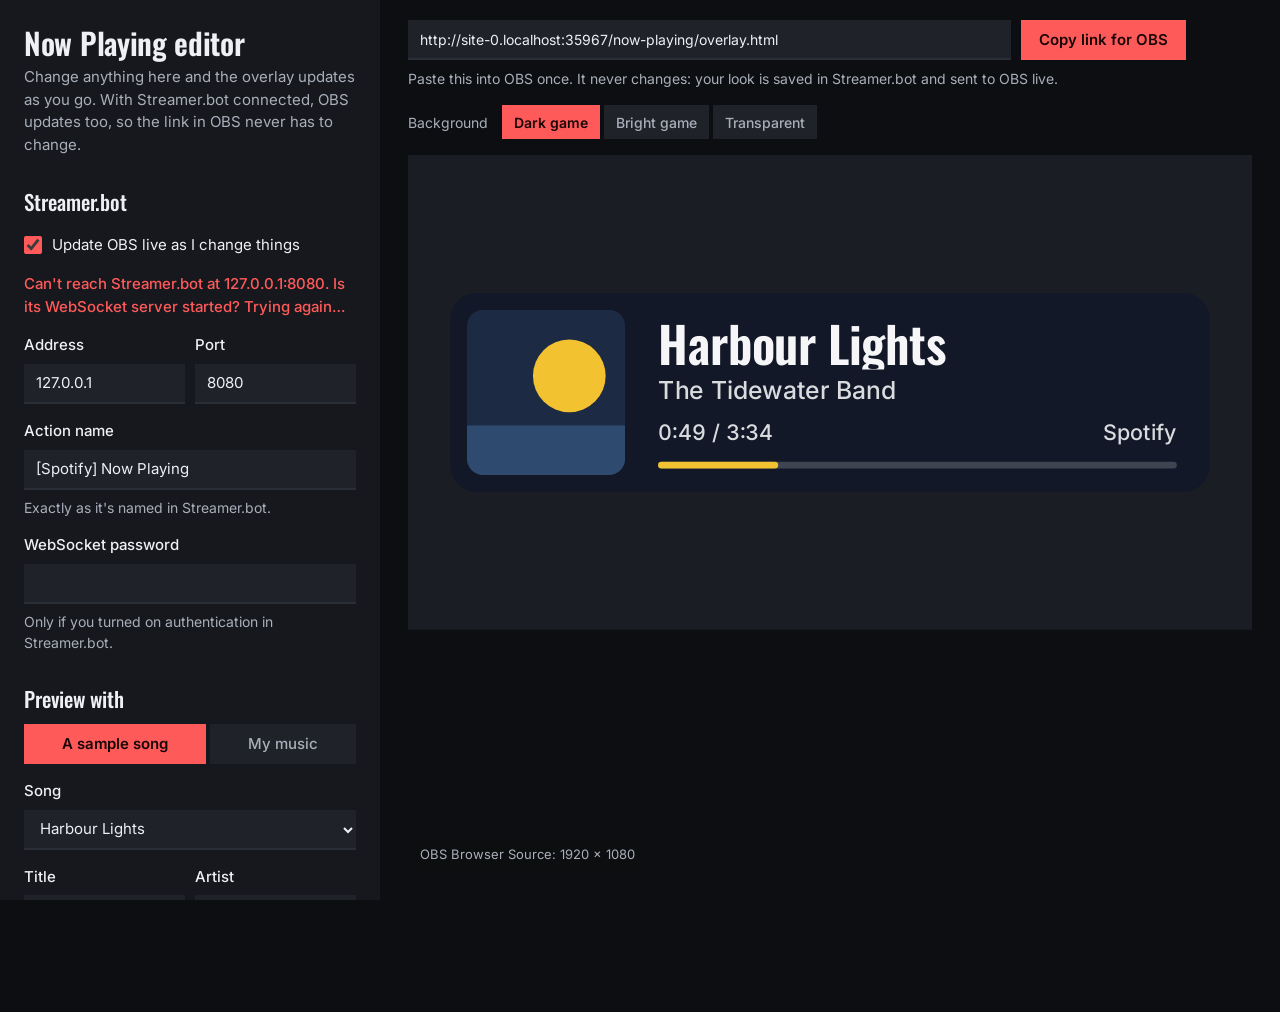
<file: now-playing/editor.html>
<!DOCTYPE html>
<html lang="en">
<head>
<meta charset="UTF-8">
<meta name="viewport" content="width=device-width, initial-scale=1.0">
<meta name="color-scheme" content="dark">
<title>Now Playing Editor</title>
<!--
  Open this file in your browser (double-click it). Change anything on the left and the
  overlay on the right updates as you go. With Streamer.bot running, OBS updates too: the look
  is saved in Streamer.bot and pushed to the overlay, so the OBS link never has to change.
  Keep this file next to overlay.html.
-->
<link rel="preconnect" href="https://fonts.googleapis.com">
<link rel="preconnect" href="https://fonts.gstatic.com" crossorigin>
<link href="https://fonts.googleapis.com/css2?family=Inter:wght@400;500;600&family=Oswald:wght@500;600&display=swap" rel="stylesheet">
<style>
  :root {
    --bg: #0d0e11;
    --panel: #16181d;
    --raised: #1f2229;
    --raised-2: #2a2e37;
    --text: #eef0f3;
    --text-2: #a9afba;
    --accent: #ff5a5a;
    --on-accent: #1a0505;
    --ok: #7ddc9a;
    --display: "Oswald", "Arial Narrow", sans-serif;
    --sans: "Inter", "Segoe UI", system-ui, sans-serif;
  }
  * { box-sizing: border-box; margin: 0; padding: 0; }
  html, body { height: 100%; }
  body { background: var(--bg); color: var(--text); font-family: var(--sans); font-size: 15px; line-height: 1.5; -webkit-font-smoothing: antialiased; }
  button, input, select { font: inherit; color: inherit; }

  .app { display: grid; grid-template-columns: 380px 1fr; height: 100dvh; }
  .controls { background: var(--panel); overflow-y: auto; padding: 28px 24px 48px; }
  .brand { font-family: var(--display); font-weight: 600; font-size: 30px; line-height: 1; letter-spacing: -0.01em; }
  .brand + p { color: var(--text-2); margin-top: 8px; }

  .group { margin-top: 34px; }
  .group > h2 { font-family: var(--display); font-weight: 500; font-size: 21px; line-height: 1.1; margin-bottom: 14px; }
  .row { margin-top: 16px; }
  .group > h2 + .row { margin-top: 0; }
  .label { display: block; font-weight: 500; margin-bottom: 7px; }
  .hint { display: block; color: var(--text-2); font-size: 14px; margin-top: 7px; }
  .status { display: block; font-weight: 500; margin-top: 10px; color: var(--text-2); }
  .status.ok { color: var(--ok); }
  .status.bad { color: var(--accent); }

  .seg { display: flex; flex-wrap: wrap; gap: 4px; }
  .seg button {
    flex: 1 1 auto; min-height: 40px; padding: 8px 12px; border: 0; cursor: pointer;
    background: var(--raised); color: var(--text-2); font-weight: 500;
    transition: background-color 0.15s ease, color 0.15s ease;
  }
  .seg button:hover { background: var(--raised-2); color: var(--text); }
  .seg button[aria-pressed="true"] { background: var(--accent); color: var(--on-accent); font-weight: 600; }
  .seg.themes button { flex: 1 1 30%; }

  input[type="text"], input[type="number"], input[type="password"], select {
    width: 100%; min-height: 40px; padding: 8px 12px; background: var(--raised); border: 0; border-bottom: 2px solid var(--raised-2);
  }
  input:focus-visible, select:focus-visible, button:focus-visible { outline: 2px solid var(--accent); outline-offset: 2px; }
  .pair { display: grid; grid-template-columns: 1fr 1fr; gap: 10px; }
  .check { display: flex; align-items: center; gap: 10px; min-height: 36px; cursor: pointer; }
  .check input { width: 18px; height: 18px; accent-color: var(--accent); flex: none; }
  .range { display: flex; align-items: center; gap: 12px; }
  .range input { flex: 1; accent-color: var(--accent); }
  .range output { min-width: 3.5em; text-align: right; font-variant-numeric: tabular-nums; }
  .color-row { display: flex; gap: 10px; align-items: center; margin-top: 10px; }
  .color-row input[type="color"] { width: 48px; height: 40px; border: 0; padding: 0; background: none; cursor: pointer; }
  .file { display: inline-flex; align-items: center; min-height: 40px; padding: 8px 14px; background: var(--raised); cursor: pointer; font-weight: 500; }
  .file:hover { background: var(--raised-2); }
  .file input { position: absolute; width: 1px; height: 1px; opacity: 0; }
  .btn { min-height: 40px; padding: 8px 18px; border: 0; background: var(--accent); color: var(--on-accent); font-weight: 600; cursor: pointer; white-space: nowrap; }
  .btn.quiet { background: var(--raised); color: var(--text); }
  .btn.quiet:hover { background: var(--raised-2); }
  .btn:active { scale: 0.97; }
  [hidden] { display: none !important; }

  .stagecol { display: flex; flex-direction: column; min-width: 0; }
  .linkbar { display: flex; gap: 10px; align-items: center; padding: 20px 28px 0; background: var(--bg); }
  .linkbar input { flex: 1; min-width: 0; font-size: 14px; }
  .linknote { padding: 8px 28px 0; color: var(--text-2); font-size: 14px; }
  .scene-row { display: flex; align-items: center; gap: 14px; padding: 16px 28px; color: var(--text-2); font-size: 14px; flex-wrap: wrap; }
  .scene-row .seg button { min-height: 34px; padding: 4px 12px; font-size: 14px; }
  .preview { flex: 1; position: relative; overflow: hidden; margin: 0 28px 28px; }
  .canvas { position: absolute; top: 0; left: 0; width: 1920px; height: 1080px; transform-origin: top left; }
  .canvas.dark { background: #1a1d24; }
  .canvas.bright { background: #d8cfbb; }
  .canvas.check {
    background-color: #2a2d33;
    background-image: url("data:image/svg+xml,%3Csvg xmlns='http://www.w3.org/2000/svg' width='48' height='48'%3E%3Crect width='24' height='24' fill='%23353840'/%3E%3Crect x='24' y='24' width='24' height='24' fill='%23353840'/%3E%3C/svg%3E");
  }
  /* The overlay page declares no colour scheme (so light); the frame must match or Chrome paints it white. */
  .canvas iframe { width: 1920px; height: 1080px; border: 0; background: transparent; color-scheme: light; }
  .size-note { position: absolute; left: 0; bottom: 0; padding: 8px 12px; font-size: 13px; color: var(--text-2); background: rgba(13, 14, 17, 0.8); }
  .toast { color: var(--accent); font-size: 14px; min-width: 4em; }

  @media (max-width: 860px) {
    .app { grid-template-columns: 1fr; height: auto; }
    .stagecol { order: -1; }
    .preview { min-height: 220px; margin: 0 16px 16px; }
    .linkbar { padding: 16px 16px 0; flex-wrap: wrap; }
    .linknote, .scene-row { padding-left: 16px; padding-right: 16px; }
  }
</style>
</head>
<body>
<div class="app">
  <aside class="controls">
    <h1 class="brand">Now Playing editor</h1>
    <p>Change anything here and the overlay updates as you go. With Streamer.bot connected, OBS updates too, so the link in OBS never has to change.</p>

    <section class="group">
      <h2>Streamer.bot</h2>
      <div class="row">
        <label class="check"><input type="checkbox" id="sync" checked> Update OBS live as I change things</label>
        <span class="status" id="sbStatus" role="status">Connecting…</span>
      </div>
      <div class="row pair">
        <div><label class="label" for="host">Address</label><input type="text" id="host" value="127.0.0.1"></div>
        <div><label class="label" for="port">Port</label><input type="number" id="port" value="8080"></div>
      </div>
      <div class="row">
        <label class="label" for="action">Action name</label>
        <input type="text" id="action" value="[Spotify] Now Playing">
        <span class="hint">Exactly as it's named in Streamer.bot.</span>
      </div>
      <div class="row">
        <label class="label" for="password">WebSocket password</label>
        <input type="password" id="password" autocomplete="off">
        <span class="hint">Only if you turned on authentication in Streamer.bot.</span>
      </div>
    </section>

    <section class="group">
      <h2>Preview with</h2>
      <div class="seg" data-name="mode">
        <button type="button" data-value="sample">A sample song</button>
        <button type="button" data-value="live">My music</button>
      </div>

      <div id="sampleBox">
        <div class="row">
          <label class="label" for="sample">Song</label>
          <select id="sample"></select>
        </div>
        <div class="row pair">
          <div><label class="label" for="sTitle">Title</label><input type="text" id="sTitle"></div>
          <div><label class="label" for="sArtist">Artist</label><input type="text" id="sArtist"></div>
        </div>
        <div class="row pair">
          <div><label class="label" for="sApp">App</label><input type="text" id="sApp"></div>
          <div><span class="label">Cover</span><label class="file">Use my own image<input type="file" id="sCover" accept="image/*"></label></div>
        </div>
        <div class="row">
          <label class="check"><input type="checkbox" id="sPlaying" checked> Playing (untick to see the paused look)</label>
          <label class="check"><input type="checkbox" id="sAd"> Pretend a Spotify ad is playing</label>
        </div>
      </div>

      <div id="liveBox" hidden>
        <div class="row">
          <span class="label">Get the song from</span>
          <div class="seg" data-name="via">
            <button type="button" data-value="sb">Streamer.bot</button>
            <button type="button" data-value="bridge">SMTC Bridge</button>
          </div>
        </div>
        <div class="row" id="bridgeBox" hidden>
          <label class="label" for="bridge">SMTC Bridge address</label>
          <input type="text" id="bridge" value="127.0.0.1:5000">
          <span class="hint">With SMTC Bridge the look is in the link, so copy it into OBS again after changes.</span>
        </div>
        <span class="hint">Play something on Spotify. If nothing shows, check that Streamer.bot's WebSocket server is running.</span>
      </div>
    </section>

    <section class="group">
      <h2>Look</h2>
      <div class="row">
        <div class="seg themes" data-name="theme">
          <button type="button" data-value="field">Field</button>
          <button type="button" data-value="strip">Strip</button>
          <button type="button" data-value="bare">Bare</button>
          <button type="button" data-value="poster">Poster</button>
          <button type="button" data-value="glow">Glow</button>
          <button type="button" data-value="vinyl">Vinyl</button>
        </div>
        <span class="hint" id="themeHint"></span>
      </div>
      <div class="row" id="rpmRow">
        <span class="label">Record speed</span>
        <div class="seg" data-name="rpm">
          <button type="button" data-value="10">Slow</button>
          <button type="button" data-value="33.33">33⅓</button>
          <button type="button" data-value="45">45</button>
        </div>
      </div>
      <div class="row">
        <span class="label">Colour</span>
        <div class="seg" data-name="colorMode">
          <button type="button" data-value="auto">From the cover</button>
          <button type="button" data-value="fixed">My own</button>
        </div>
        <div class="color-row" id="colorRow" hidden>
          <input type="color" id="color" value="#15171c" aria-label="Colour">
          <span class="hint" style="margin:0">Text switches between light and dark to stay readable.</span>
        </div>
      </div>
      <div class="row" id="textRow">
        <span class="label">Text size</span>
        <div class="seg" data-name="text">
          <button type="button" data-value="normal">Normal</button>
          <button type="button" data-value="large">Large</button>
          <button type="button" data-value="xl">Extra large</button>
        </div>
        <span class="hint">Larger if the artist and time are hard to read once the widget is scaled down.</span>
      </div>
      <div class="row" id="cornersRow">
        <span class="label">Corners</span>
        <div class="seg" data-name="corners">
          <button type="button" data-value="round">Rounded</button>
          <button type="button" data-value="square">Square</button>
        </div>
      </div>
      <div class="row">
        <span class="label">Size</span>
        <label class="check"><input type="checkbox" id="fit" checked> Fill the browser source</label>
        <span class="hint" id="fitHint"></span>
        <div class="range" style="margin-top:10px"><input type="range" id="scale" min="0.3" max="1" step="0.05" value="1" aria-label="Size"><output id="scaleOut">100%</output></div>
      </div>
      <div class="row" id="alignRow">
        <span class="label">Side of the screen</span>
        <div class="seg" data-name="align">
          <button type="button" data-value="left">Left</button>
          <button type="button" data-value="right">Right</button>
        </div>
      </div>
      <div class="row">
        <span class="label">Show</span>
        <label class="check" id="sourceRow"><input type="checkbox" id="source" checked> App name</label>
        <label class="check" id="timeRow"><input type="checkbox" id="time" checked> Time</label>
        <label class="check"><input type="checkbox" id="progress" checked> <span id="progressLabel">Progress bar</span></label>
      </div>
    </section>

    <section class="group">
      <h2>Animation</h2>
      <div class="row">
        <span class="label">Appear</span>
        <div class="seg" data-name="in">
          <button type="button" data-value="rise">Rise</button>
          <button type="button" data-value="fade">Fade</button>
          <button type="button" data-value="slide">Slide</button>
          <button type="button" data-value="pop">Pop</button>
          <button type="button" data-value="none">None</button>
        </div>
      </div>
      <div class="row">
        <span class="label">Disappear</span>
        <div class="seg" data-name="out">
          <button type="button" data-value="sink">Sink</button>
          <button type="button" data-value="fade">Fade</button>
          <button type="button" data-value="slide">Slide</button>
          <button type="button" data-value="pop">Pop</button>
          <button type="button" data-value="none">None</button>
        </div>
      </div>
      <div class="row">
        <span class="label">New song</span>
        <div class="seg" data-name="change">
          <button type="button" data-value="rise">Rise</button>
          <button type="button" data-value="fade">Fade</button>
          <button type="button" data-value="slide">Slide</button>
          <button type="button" data-value="none">None</button>
        </div>
      </div>
      <div class="row">
        <span class="label">Speed</span>
        <div class="seg" data-name="speed">
          <button type="button" data-value="slow">Slow</button>
          <button type="button" data-value="normal">Normal</button>
          <button type="button" data-value="fast">Fast</button>
        </div>
      </div>
      <div class="row">
        <button class="btn quiet" type="button" id="replay">Play it</button>
        <span class="hint">Hides and shows the overlay so you can watch, here and in OBS.</span>
      </div>
    </section>

    <section class="group">
      <h2>When it shows</h2>
      <div class="row pair">
        <div>
          <label class="label" for="hide">Hide after pausing</label>
          <input type="number" id="hide" min="0" step="1" value="5">
          <span class="hint">Seconds. 0 keeps it up.</span>
        </div>
        <div>
          <label class="label" for="popup">Pop up per song</label>
          <input type="number" id="popup" min="0" step="1" value="0">
          <span class="hint">Seconds. 0 shows it the whole time.</span>
        </div>
      </div>
      <div class="row">
        <span class="label">During Spotify ads</span>
        <div class="seg" data-name="ads">
          <button type="button" data-value="hide">Hide</button>
          <button type="button" data-value="show">Show "Ad break"</button>
        </div>
        <span class="hint">Only matters on a free Spotify account.</span>
      </div>
    </section>
  </aside>

  <main class="stagecol">
    <div class="linkbar">
      <input type="text" id="link" readonly aria-label="Link for OBS">
      <button class="btn" type="button" id="copy">Copy link for OBS</button>
      <span class="toast" id="toast" role="status"></span>
    </div>
    <p class="linknote" id="linkNote"></p>
    <div class="scene-row">
      <span>Background</span>
      <div class="seg" data-name="scene">
        <button type="button" data-value="dark">Dark game</button>
        <button type="button" data-value="bright">Bright game</button>
        <button type="button" data-value="check">Transparent</button>
      </div>
    </div>
    <div class="preview" id="preview">
      <div class="canvas dark" id="canvas"><iframe id="frame" title="Overlay preview"></iframe></div>
      <span class="size-note">OBS Browser Source: 1920 × 1080</span>
    </div>
  </main>
</div>

<script>
(() => {
  const $ = (id) => document.getElementById(id);
  const svg = (body) => 'data:image/svg+xml;base64,' + btoa(`<svg xmlns="http://www.w3.org/2000/svg" viewBox="0 0 100 100">${body}</svg>`);
  const SAMPLES = [
    { title: 'Harbour Lights', artist: 'The Tidewater Band', source: 'Spotify', duration: 214,
      art: svg('<rect width="100" height="100" fill="#1d2a44"/><circle cx="64" cy="40" r="22" fill="#f2c230"/><rect y="70" width="100" height="30" fill="#2e4a6e"/>') },
    { title: 'A Much Longer Song Title That Has To Scroll Across', artist: 'The Overflow Collective featuring Somebody Else', source: 'Spotify', duration: 3725,
      art: svg('<rect width="100" height="100" fill="#1f4d3a"/><rect x="14" y="20" width="14" height="60" fill="#e8743b"/><rect x="36" y="34" width="14" height="46" fill="#e8743b"/><rect x="58" y="12" width="14" height="68" fill="#f4e3c8"/>') },
    { title: 'Red Line Home', artist: 'Kite Season', source: 'Spotify', duration: 187,
      art: svg('<rect width="100" height="100" fill="#c8362d"/><circle cx="50" cy="50" r="30" fill="#111"/><circle cx="50" cy="50" r="5" fill="#c8362d"/>') },
    { title: 'Daylight Hours', artist: 'Paper Coast', source: 'Spotify', duration: 233,
      art: svg('<rect width="100" height="100" fill="#efe6d2"/><rect x="18" y="18" width="64" height="64" fill="#2f6f8f"/><rect x="18" y="58" width="64" height="24" fill="#e2b13c"/>') },
    { title: 'No Cover Art', artist: 'A song with no cover', source: 'Spotify', duration: 241, art: null }
  ];
  const HINTS = {
    field: 'The cover beside a block of its own colour.',
    strip: 'One slim line. Good along the top or bottom of the screen.',
    bare: 'No block, just the cover and text over your game.',
    poster: 'A big cover with the text underneath.',
    glow: 'The cover glows in its own colours.',
    vinyl: 'Just the record, with the cover as its centre label. It stops when you pause.'
  };
  const DEFAULT_ACTION = '[Spotify] Now Playing';

  // ---------- state ----------
  const lookDefaults = {
    theme: 'field', rpm: '33.33', colorMode: 'auto', color: '#15171c', align: 'left', corners: 'round',
    fit: true, scale: 1, source: true, time: true, progress: true, hide: 5, popup: 0,
    in: 'rise', out: 'sink', change: 'rise', speed: 'normal', ads: 'hide', text: 'normal'
  };
  const defaults = Object.assign({
    mode: 'sample', via: 'sb', scene: 'dark', sync: true,
    host: '127.0.0.1', port: '8080', password: '', bridge: '127.0.0.1:5000', action: DEFAULT_ACTION, sample: 0
  }, lookDefaults);
  let st = Object.assign({}, defaults);
  try { Object.assign(st, JSON.parse(localStorage.getItem('np-editor') || '{}')); } catch (e) {}
  delete st.password; // never kept in the browser
  st.password = '';
  const save = () => { try { const { password, ...keep } = st; localStorage.setItem('np-editor', JSON.stringify(keep)); } catch (e) {} };

  let song = null;       // the sample being shown
  let ownCover = null;   // an uploaded image, kept for this visit only
  let started = performance.now();

  // ---------- the look as overlay link options, and back ----------
  function lookParams() {
    const p = new URLSearchParams();
    const vinyl = st.theme === 'vinyl';
    if (st.theme !== 'field') p.set('theme', st.theme);
    if (st.colorMode === 'fixed') p.set('color', st.color.replace('#', ''));
    if (!st.fit) p.set('fit', '0');
    if (!st.fit && st.align === 'right') p.set('align', 'right');
    if (st.corners === 'square') p.set('corners', 'square');
    if (Number(st.scale) !== 1) p.set('scale', String(st.scale));
    if (Number(st.hide) !== 5) p.set('hide', String(st.hide));
    if (Number(st.popup) > 0) p.set('popup', String(st.popup));
    if (!st.source) p.set('source', '0');
    if (st.time !== !vinyl) p.set('time', st.time ? '1' : '0');
    if (st.progress !== !vinyl) p.set('progress', st.progress ? '1' : '0');
    if (vinyl && st.rpm !== '33.33') p.set('rpm', st.rpm);
    if (st.in !== 'rise') p.set('in', st.in);
    if (st.out !== 'sink') p.set('out', st.out);
    if (st.change !== 'rise') p.set('change', st.change);
    if (st.speed !== 'normal') p.set('speed', st.speed);
    if (st.ads !== 'hide') p.set('ads', st.ads);
    if (st.text !== 'normal') p.set('text', st.text);
    return p;
  }
  // The look saved in Streamer.bot, read back into the controls.
  function takeLook(text) {
    const p = new URLSearchParams(text || '');
    const one = (k, list, d) => (list.includes(p.get(k)) ? p.get(k) : d);
    const theme = one('theme', ['field', 'strip', 'bare', 'poster', 'glow', 'vinyl'], 'field');
    const vinyl = theme === 'vinyl';
    const num = (k, d) => (p.has(k) && !isNaN(parseFloat(p.get(k))) ? parseFloat(p.get(k)) : d);
    Object.assign(st, {
      theme,
      colorMode: p.has('color') ? 'fixed' : 'auto',
      color: p.has('color') ? '#' + p.get('color') : st.color,
      fit: p.get('fit') !== '0',
      align: p.get('align') === 'right' ? 'right' : 'left',
      corners: p.get('corners') === 'square' ? 'square' : 'round',
      scale: num('scale', 1), hide: num('hide', 5), popup: num('popup', 0),
      source: p.get('source') !== '0',
      time: p.has('time') ? p.get('time') !== '0' : !vinyl,
      progress: p.has('progress') ? p.get('progress') !== '0' : !vinyl,
      rpm: ['10', '33.33', '45'].includes(p.get('rpm')) ? p.get('rpm') : '33.33',
      in: one('in', ['rise', 'fade', 'slide', 'pop', 'none'], 'rise'),
      out: one('out', ['sink', 'fade', 'slide', 'pop', 'none'], 'sink'),
      change: one('change', ['rise', 'fade', 'slide', 'none'], 'rise'),
      speed: one('speed', ['slow', 'normal', 'fast'], 'normal'),
      ads: one('ads', ['hide', 'show'], 'hide'),
      text: one('text', ['normal', 'large', 'xl'], 'normal')
    });
    fillInputs();
    update(false);
  }
  function connParams() {
    const p = new URLSearchParams();
    if (st.via === 'bridge') { p.set('bridge', st.bridge === '127.0.0.1:5000' ? '1' : st.bridge); p.set('only', 'spotify'); return p; }
    if (st.host && st.host !== '127.0.0.1') p.set('host', st.host);
    if (st.port && String(st.port) !== '8080') p.set('port', st.port);
    if (st.password) p.set('password', st.password);
    if (st.action && st.action !== DEFAULT_ACTION) p.set('action', st.action);
    return p;
  }
  const overlayBase = () => location.href.split(/[?#]/)[0].replace(/[^/]*$/, 'overlay.html');
  // With live updates the link holds only the connection: the look comes from Streamer.bot.
  const linkFollowsSb = () => st.sync && st.via === 'sb';
  function obsLink() {
    const p = new URLSearchParams(connParams());
    if (!linkFollowsSb()) { for (const [k, v] of lookParams()) p.set(k, v); if (st.via === 'sb') p.set('sync', '0'); }
    const qs = p.toString();
    return overlayBase() + (qs ? '?' + qs : '');
  }

  // ---------- Streamer.bot: save the look there so OBS follows it ----------
  let ws = null, wsReady = false, wsTimer = null, adoptOpen = true, pushTimer = null;
  const setStatus = (text, kind) => { const el = $('sbStatus'); el.textContent = text; el.className = 'status' + (kind ? ' ' + kind : ''); };
  const sbSend = (o) => { try { if (wsReady) ws.send(JSON.stringify(o)); } catch (e) {} };
  const doAction = (args) => sbSend({ request: 'DoAction', id: 'ed-' + Date.now(), action: { name: st.action || DEFAULT_ACTION }, args });
  async function sha256b64(text) {
    const buf = await crypto.subtle.digest('SHA-256', new TextEncoder().encode(text));
    return btoa(String.fromCharCode(...new Uint8Array(buf)));
  }
  function sbConnect() {
    clearTimeout(wsTimer);
    if (ws) { ws.onclose = null; try { ws.close(); } catch (e) {} }
    wsReady = false; adoptOpen = true;
    if (!st.sync) { setStatus('Live updates are off. The link carries the look; copy it into OBS after changes.'); return; }
    setStatus('Connecting to Streamer.bot…');
    let sock;
    try { sock = new WebSocket(`ws://${st.host || '127.0.0.1'}:${st.port || 8080}/`); } catch (e) { setStatus("Can't reach Streamer.bot. Check the address and port.", 'bad'); return; }
    ws = sock;
    let helloTimer = null;
    const begin = () => {
      if (wsReady) return;
      wsReady = true;
      setStatus('Connected. OBS follows your changes.', 'ok');
      sbSend({ request: 'Subscribe', id: 'ed-sub', events: { General: ['Custom'] } });
      doAction({ npMode: 'resend' });
      // Nothing saved yet? Then this editor's look becomes the saved one.
      setTimeout(() => { if (adoptOpen) { adoptOpen = false; pushLook(true); } }, 1500);
    };
    sock.onopen = () => { helloTimer = setTimeout(begin, 1500); };
    sock.onmessage = async (ev) => {
      let m; try { m = JSON.parse(ev.data); } catch (e) { return; }
      if (m.request === 'Hello') {
        clearTimeout(helloTimer);
        const a = m.authentication;
        if (a && a.challenge) {
          if (!st.password) { setStatus('Streamer.bot wants its WebSocket password (below).', 'bad'); return; }
          try {
            const secret = await sha256b64(st.password + a.salt);
            sbSendRaw(sock, { request: 'Authenticate', id: 'ed-auth', authentication: await sha256b64(secret + a.challenge) });
          } catch (e) { setStatus('Could not log in to Streamer.bot.', 'bad'); }
        } else begin();
        return;
      }
      if (m.id === 'ed-auth') { if (m.status === 'ok') begin(); else setStatus('Streamer.bot rejected the password.', 'bad'); return; }
      const d = m.event && m.event.source === 'General' && m.event.type === 'Custom' ? m.data : null;
      if (d && d.type === 'nowplaying-look' && adoptOpen && typeof d.params === 'string') {
        adoptOpen = false;
        takeLook(d.params);
        setStatus('Connected. Loaded the look saved in Streamer.bot; OBS follows your changes.', 'ok');
      }
    };
    sock.onclose = () => {
      if (ws !== sock) return;
      wsReady = false;
      setStatus(`Can't reach Streamer.bot at ${st.host}:${st.port}. Is its WebSocket server started? Trying again…`, 'bad');
      wsTimer = setTimeout(sbConnect, 4000);
    };
  }
  const sbSendRaw = (sock, o) => { try { sock.send(JSON.stringify(o)); } catch (e) {} };
  function pushLook(now) {
    if (!st.sync || st.via !== 'sb') return;
    clearTimeout(pushTimer);
    // Sent a moment after you stop changing things, not on every step of a slider.
    pushTimer = setTimeout(() => doAction({ npMode: 'look', npLook: lookParams().toString() }), now ? 0 : 400);
  }

  // ---------- preview ----------
  const frame = $('frame');
  let frameKey = '';
  function loadFrame() {
    const key = st.mode === 'sample' ? 'sample' : 'live|' + connParams().toString();
    if (key === frameKey) return false;
    frameKey = key;
    const p = st.mode === 'sample' ? new URLSearchParams([['preview', '1'], ...lookParams()])
                                   : new URLSearchParams([...connParams(), ...lookParams(), ['sync', '0']]);
    frame.src = 'overlay.html?' + p.toString();
    return true;
  }
  const post = (msg) => { try { frame.contentWindow.postMessage(msg, '*'); } catch (e) {} };
  const sendLook = () => post({ np: 'look', params: lookParams().toString() });
  function sendSong() {
    if (st.mode !== 'sample' || !song) return;
    const elapsed = (performance.now() - started) / 1000;
    post({ np: 'song', song: {
      title: $('sTitle').value || ' ', artist: $('sArtist').value, album: '', source: $('sApp').value, appId: 'sample-' + st.sample,
      art: ownCover || song.art, duration: song.duration, playing: $('sPlaying').checked, ad: $('sAd').checked,
      status: $('sPlaying').checked ? 'Playing' : 'Paused', position: 48 + elapsed
    } });
  }
  window.addEventListener('message', (e) => {
    if (e.source === frame.contentWindow && e.data && e.data.np === 'ready') { sendLook(); sendSong(); }
  });

  function fitPreview() {
    const box = $('preview').getBoundingClientRect();
    const k = Math.min(box.width / 1920, box.height / 1080);
    $('canvas').style.transform = `scale(${Math.max(0.05, k)})`;
  }
  new ResizeObserver(fitPreview).observe($('preview'));

  // ---------- controls ----------
  function paint() {
    document.querySelectorAll('.seg').forEach((seg) => {
      const v = String(st[seg.dataset.name]);
      seg.querySelectorAll('button').forEach((b) => b.setAttribute('aria-pressed', String(b.dataset.value === v)));
    });
    const vinyl = st.theme === 'vinyl';
    $('sampleBox').hidden = st.mode !== 'sample';
    $('liveBox').hidden = st.mode !== 'live';
    $('bridgeBox').hidden = st.via !== 'bridge';
    $('rpmRow').hidden = !vinyl;
    // Vinyl is just the record: no text to show, and the progress is a ring around it.
    $('sourceRow').hidden = $('timeRow').hidden = $('cornersRow').hidden = $('textRow').hidden = vinyl;
    $('progressLabel').textContent = vinyl ? 'Progress ring around the record' : 'Progress bar';
    $('colorRow').hidden = st.colorMode !== 'fixed';
    $('alignRow').hidden = st.fit;
    $('themeHint').textContent = HINTS[st.theme];
    $('fitHint').textContent = st.fit
      ? 'Set the Browser Source to 1920 × 1080. The widget fills it, centred: put it in its own scene, then place and resize that scene anywhere.'
      : 'A fixed size in the top corner of the Browser Source.';
    const sc = $('scale');
    sc.min = st.fit ? '0.3' : '0.5'; sc.max = st.fit ? '1' : '2';
    $('scaleOut').textContent = Math.round(st.scale * 100) + '%';
    $('canvas').className = 'canvas ' + st.scene;
    $('link').value = obsLink();
    $('linkNote').textContent = linkFollowsSb()
      ? 'Paste this into OBS once. It never changes: your look is saved in Streamer.bot and sent to OBS live.'
      : 'This link carries the look. After changing something, copy it into OBS again.';
  }

  function update(push = true) {
    paint();
    save();
    if (!loadFrame()) sendLook();
    if (push) { adoptOpen = false; pushLook(); }
  }

  function fillInputs() {
    $('scale').value = st.scale; $('hide').value = st.hide; $('popup').value = st.popup; $('color').value = st.color;
    $('host').value = st.host; $('port').value = st.port; $('bridge').value = st.bridge; $('action').value = st.action;
    $('source').checked = st.source; $('time').checked = st.time; $('progress').checked = st.progress;
    $('fit').checked = st.fit; $('sync').checked = st.sync;
  }

  const LOOK_KEYS = new Set(Object.keys(lookDefaults));
  document.querySelectorAll('.seg').forEach((seg) => seg.addEventListener('click', (e) => {
    const b = e.target.closest('button');
    if (!b) return;
    const name = seg.dataset.name, prev = st[name];
    st[name] = b.dataset.value;
    // Vinyl starts without the time and bar; other themes start with them.
    if (name === 'theme' && (prev === 'vinyl') !== (st.theme === 'vinyl')) {
      st.time = st.progress = st.theme !== 'vinyl';
      $('time').checked = st.time; $('progress').checked = st.progress;
    }
    update(LOOK_KEYS.has(name));
    if (name === 'mode') sendSong();
    if (name === 'via') sbConnect();
  }));

  const bindLook = (id, key, cast = (v) => v) => $(id).addEventListener('input', () => { st[key] = cast($(id).value); update(); });
  bindLook('scale', 'scale', Number);
  bindLook('hide', 'hide', (v) => Math.max(0, Number(v) || 0));
  bindLook('popup', 'popup', (v) => Math.max(0, Number(v) || 0));
  bindLook('color', 'color');
  ['source', 'time', 'progress'].forEach((k) => $(k).addEventListener('change', () => { st[k] = $(k).checked; update(); }));
  $('fit').addEventListener('change', () => {
    st.fit = $('fit').checked;
    st.scale = st.fit ? Math.min(1, Math.max(0.3, st.scale)) : 1;
    $('scale').value = st.scale;
    update();
  });

  // Connection details: reconnect a moment after typing stops.
  let connTimer = null;
  ['host', 'port', 'password', 'action', 'bridge'].forEach((k) => $(k).addEventListener('input', () => {
    st[k] = $(k).value; update(false);
    clearTimeout(connTimer); connTimer = setTimeout(sbConnect, 600);
  }));
  $('sync').addEventListener('change', () => { st.sync = $('sync').checked; update(false); sbConnect(); });

  $('replay').addEventListener('click', () => { post({ np: 'replay' }); if (st.sync && st.via === 'sb') doAction({ npMode: 'replay' }); });

  const sel = $('sample');
  SAMPLES.forEach((s, i) => sel.add(new Option(s.title, i)));
  function pickSample(i) {
    st.sample = i; song = SAMPLES[i] || SAMPLES[0]; ownCover = null; started = performance.now();
    sel.value = i; $('sTitle').value = song.title; $('sArtist').value = song.artist; $('sApp').value = song.source;
    $('sCover').value = '';
    save(); sendSong();
  }
  sel.addEventListener('change', () => pickSample(Number(sel.value)));
  ['sTitle', 'sArtist', 'sApp'].forEach((id) => $(id).addEventListener('input', sendSong));
  $('sPlaying').addEventListener('change', sendSong);
  $('sAd').addEventListener('change', sendSong);
  $('sCover').addEventListener('change', () => {
    const f = $('sCover').files[0];
    if (!f) return;
    const r = new FileReader();
    r.onload = () => { ownCover = r.result; sendSong(); };
    r.readAsDataURL(f);
  });

  $('copy').addEventListener('click', async () => {
    const text = $('link').value;
    try { await navigator.clipboard.writeText(text); }
    catch (e) { $('link').select(); document.execCommand('copy'); }
    $('toast').textContent = 'Copied';
    setTimeout(() => { $('toast').textContent = ''; }, 1800);
  });

  // ---------- start ----------
  fillInputs();
  pickSample(Number(st.sample) || 0);
  paint();
  loadFrame();
  fitPreview();
  sbConnect();
})();
</script>
</body>
</html>
</file>
